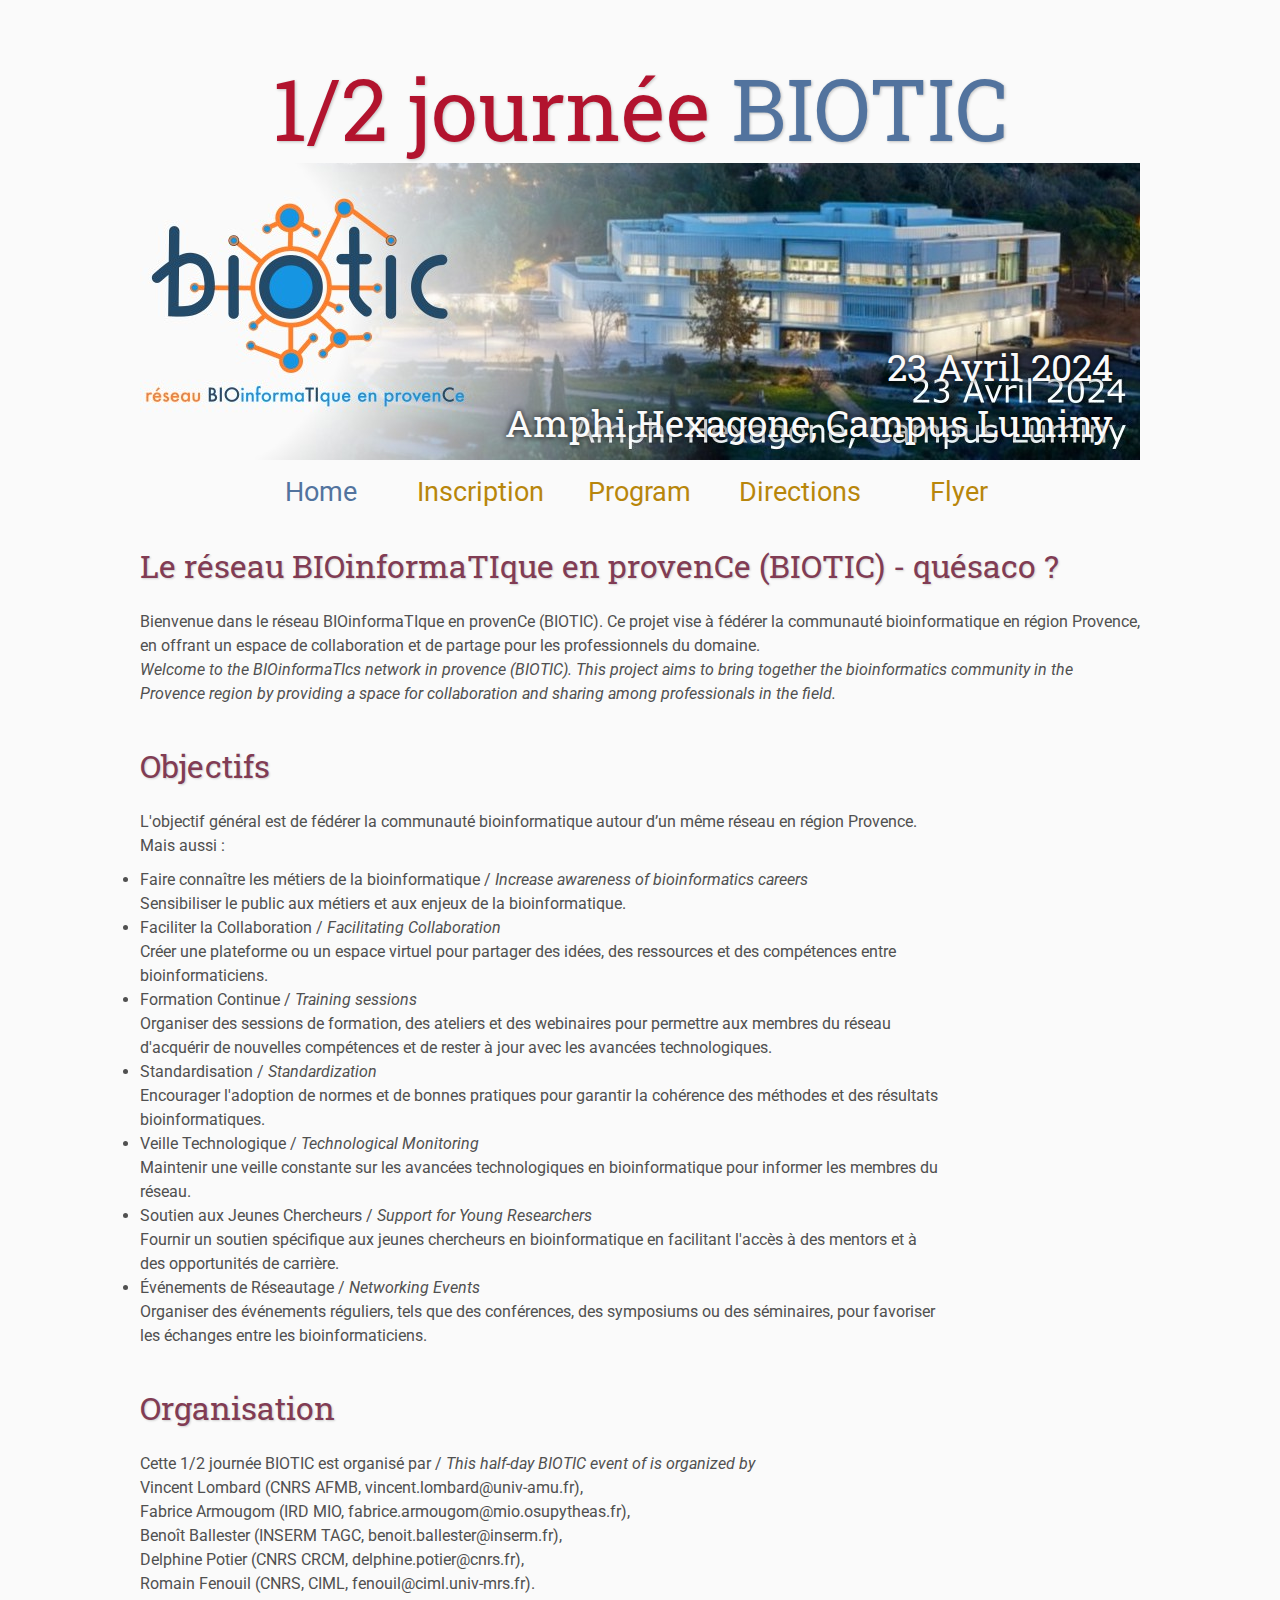
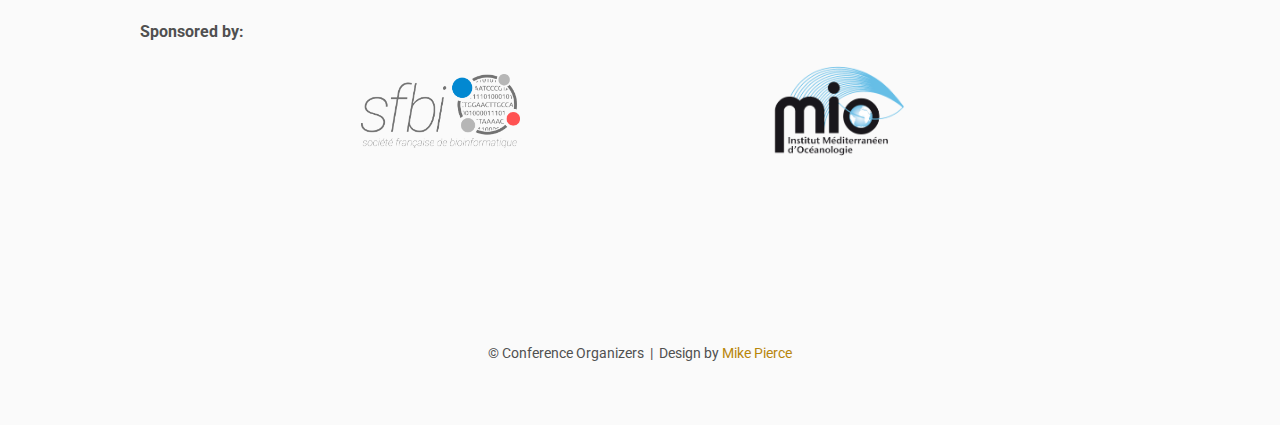
<file: index.html>
<!DOCTYPE html>
<html lang='en'>

<head>
    <base href=".">
    <link rel="shortcut icon" type="image/png" href="assets/gene_10004951.png"/>
    <link rel="stylesheet" type="text/css" media="all" href="assets/main.css"/>
    <meta name="description" content="Réseau BIOTIC">
    <meta name="resource-type" content="document">
    <meta name="distribution" content="global">
    <meta name="KeyWords" content="Conference">
    <title>Réseau BIOTIC</title>
</head>

<body>

    <div class="banner">
        <img src="assets/hexagone.jpg" alt="Conference Template Banner">
        <div class="top-left">
            <span class="title1">1/2 journée</span><span class="title2"> BIOTIC</span> <span class="year"></span>
        </div>
        <div class="bottom-right">
            23 Avril 2024 <br> Amphi Hexagone, Campus Luminy
        </div>
    </div>

    <table class="navigation">
        <tr>
            <td class="navigation">
                <a class="current" title="Conference Home Page" href=".">Home</a>
            </td>
            <td class="navigation">
                <a title="Register for the Conference" href="registration">Inscription</a>
            </td>
            <td class="navigation">
                <a title="Conference Program" href="program">Program</a> 
            </td>
            <td class="navigation">
                <a title="Directions to the Conference" href="directions">Directions</a>
            </td>
            <td class="navigation">
                <a title="Conference Flyer" href="flyer">Flyer</a>
            </td>
        </tr>
    </table>

    <h2>Le réseau BIOinformaTIque en provenCe (BIOTIC) - quésaco ?</h2>
    <p>
        Bienvenue dans le réseau BIOinformaTIque en provenCe (BIOTIC). Ce projet vise à fédérer la communauté bioinformatique en région Provence, en offrant un espace de collaboration et de partage pour les professionnels du domaine.</p>

    <p><i>Welcome to the BIOinformaTIcs network in provence (BIOTIC). This project aims to bring together the bioinformatics community in the Provence region by providing a space for collaboration and sharing among professionals in the field.</i></p>
   

    <h2>Objectifs</h2>
    <p>
L'objectif général est de fédérer la communauté bioinformatique autour d’un même réseau en région Provence. 
<br>Mais aussi : 
    </p>
    <ul class="pl-5">
        <ul class="pl-5">
            <li>Faire connaître les métiers de la bioinformatique / <i>Increase awareness of bioinformatics careers</i></li>
            Sensibiliser le public aux métiers et aux enjeux de la bioinformatique.

            <li>Faciliter la Collaboration / <i>Facilitating Collaboration</i></li>
            Créer une plateforme ou un espace virtuel pour partager des idées, des ressources et des compétences entre bioinformaticiens.

            <li>Formation Continue /  <i>Training sessions</i></li>
            Organiser des sessions de formation, des ateliers et des webinaires pour permettre aux membres du réseau d'acquérir de nouvelles compétences et de rester à jour avec les avancées technologiques.

            <li>Standardisation / <i>Standardization</i></li>
            Encourager l'adoption de normes et de bonnes pratiques pour garantir la cohérence des méthodes et des résultats bioinformatiques.

            <li>Veille Technologique / <i>Technological Monitoring</i></li>
            Maintenir une veille constante sur les avancées technologiques en bioinformatique pour informer les membres du réseau.

            <li>Soutien aux Jeunes Chercheurs / <i>Support for Young Researchers</i></li>
            Fournir un soutien spécifique aux jeunes chercheurs en bioinformatique en facilitant l'accès à des mentors et à des opportunités de carrière.

            <li>Événements de Réseautage / <i>Networking Events</i></li>
            Organiser des événements réguliers, tels que des conférences, des symposiums ou des séminaires, pour favoriser les échanges entre les bioinformaticiens.
        </ul>
    </ul>
    
    

    <h2>Organisation</h2>
    <p>
Cette 1/2 journée BIOTIC est organisé par / <i>This half-day BIOTIC event of is organized by</i>
<br>
Vincent Lombard (CNRS AFMB, vincent.lombard@univ-amu.fr),<br>
Fabrice Armougom (IRD MIO, fabrice.armougom@mio.osupytheas.fr), <br>
Benoît Ballester (INSERM TAGC, benoit.ballester@inserm.fr), <br>
Delphine Potier (CNRS CRCM, delphine.potier@cnrs.fr), <br>
Romain Fenouil (CNRS, CIML, fenouil@ciml.univ-mrs.fr). <br>

<br>
<p>
<p><b>Sponsored by:</b></p>
<table class="sponsors">
        <tr>
            <td class="sponsor">
                <a href="https://www.sfbi.fr/">
                    <img src="assets/SFBI_logo.png" alt="Société Française de Bioinformatique" style="width: 40%">
                </a>
            </td>
            <td class="sponsor">
                <a href="https://www.mio.osupytheas.fr//">
                    <img src="assets/logo-mio-fr.png" alt="Institut Méditerranéen d'Océanologie" style="width: 40%">
                </a>
            </td>
        </tr>
</table>
    

    <footer>
        &copy; Conference Organizers
        &nbsp;|&nbsp; Design by <a href="https://github.com/mikepierce">Mike Pierce</a>
    </footer>

</body>
</html>
</file>
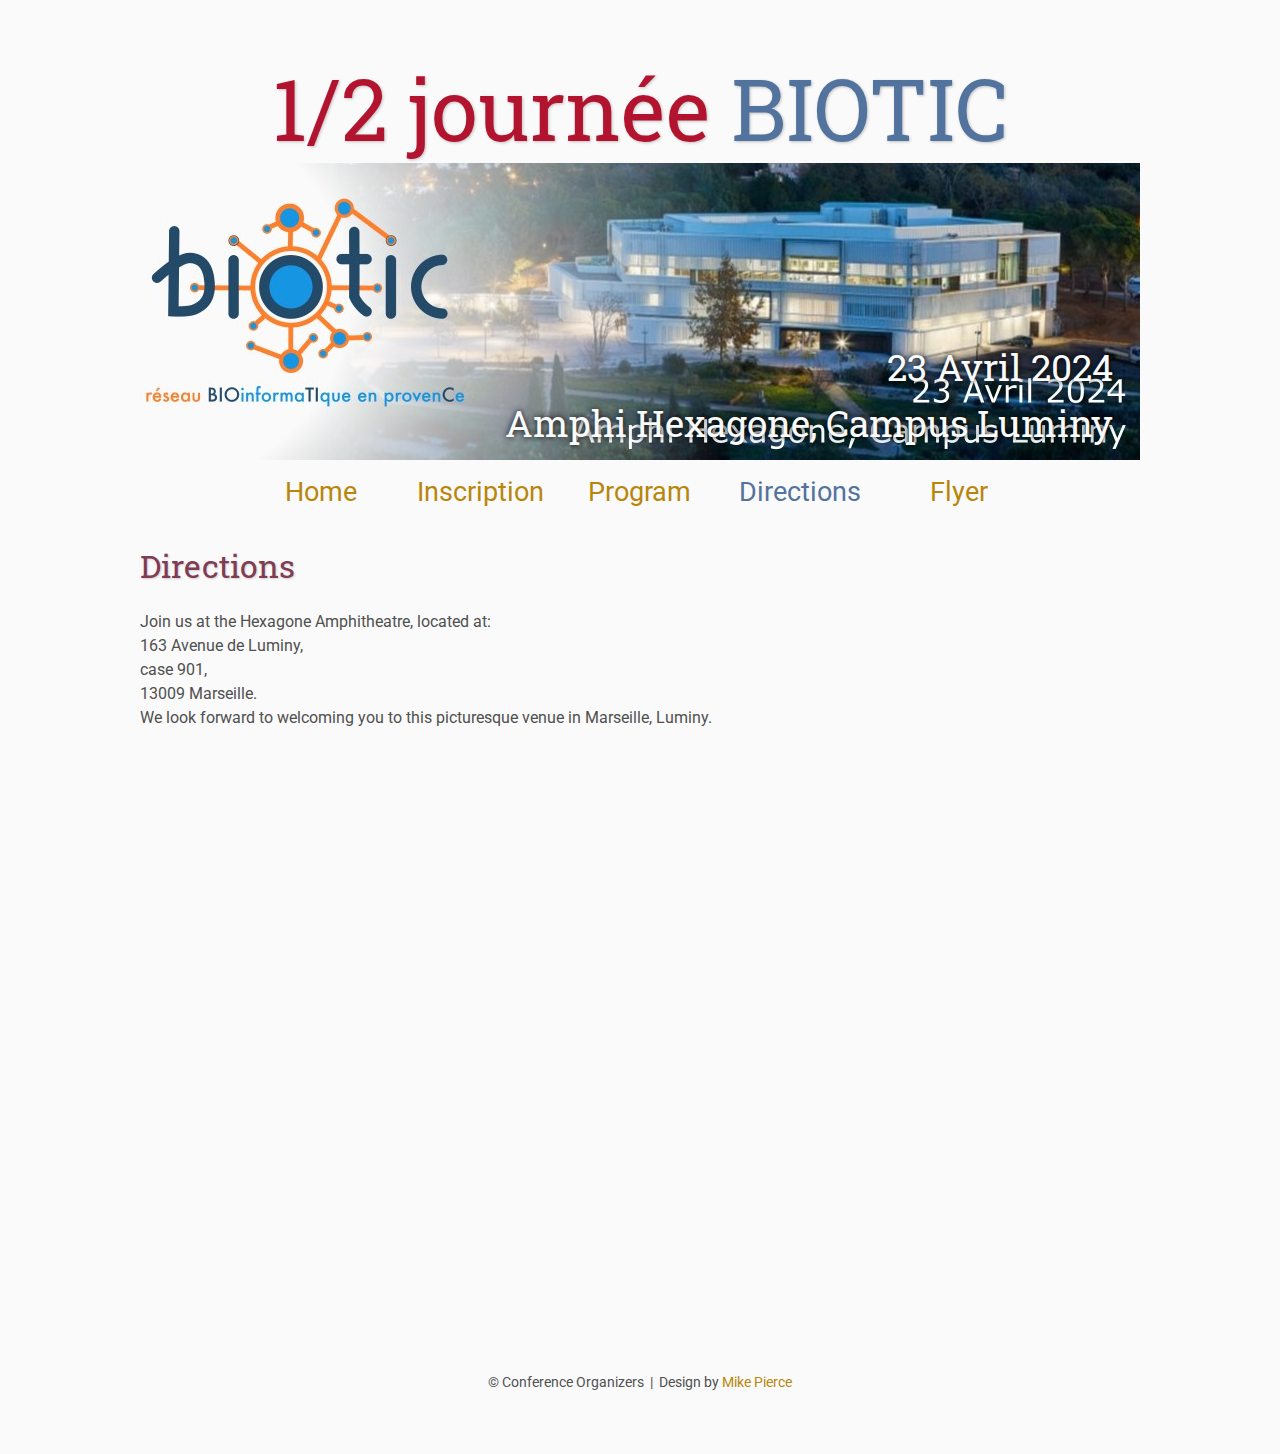
<file: directions/index.html>
<!DOCTYPE html>
<html lang='en'>

<head>
    <base href="..">
    <link rel="shortcut icon" type="image/png" href="assets/gene_10004951.png"/>
    <link rel="stylesheet" type="text/css" media="all" href="assets/main.css"/>
    <meta name="description" content="directions">
    <meta name="resource-type" content="document">
    <meta name="distribution" content="global">
    <meta name="KeyWords" content="Conference">
    <title>Réseau BIOTIC | directions</title>
</head>

<body>

    <div class="banner">
        <img src="assets/hexagone.jpg" alt="Conference Template Banner">
        <div class="top-left">
            <span class="title1">1/2 journée</span><span class="title2"> BIOTIC</span> <span class="year"></span>
        </div>
        <div class="bottom-right">
            23 Avril 2024 <br> Amphi Hexagone, Campus Luminy
        </div>
    </div>

    <table class="navigation">
        <tr>
            <td class="navigation">
                <a title="Conference Home Page" href=".">Home</a>
            </td>
            <td class="navigation">
                <a title="Register for the Conference" href="registration">Inscription</a>
            </td>
            <td class="navigation">
                <a title="Conference Program" href="program">Program</a> 
            </td>
            <td class="navigation">
                <a class="current" title="Directions to the Conference" href="directions">Directions</a>
            </td>
            <td class="navigation">
                <a title="Conference Flyer" href="flyer">Flyer</a>
            </td>
        </tr>
    </table>


    <h2>Directions</h2>
    <p>
Join us at the Hexagone Amphitheatre, located at:
<p>
163 Avenue de Luminy,
<br>case 901,
<br>13009 Marseille.
<p>
We look forward to welcoming you to this picturesque venue in Marseille, Luminy.
    </p>


    <iframe class="directions" src="https://www.google.com/maps/embed?pb=!1m18!1m12!1m3!1d3994.808875132121!2d5.438883437852361!3d43.22951793378916!2m3!1f0!2f0!3f0!3m2!1i1024!2i768!4f13.1!3m3!1m2!1s0x12c9b949649eeacd%3A0xc98f7dc0b48b1d39!2sHexagone%20Amphitheatre!5e1!3m2!1sfr!2sfr!4v1709117875687!5m2!1sfr!2sfr" width="600" height="450" style="border:0;"></iframe>


<br>
<p>

    <footer>
        &copy; Conference Organizers
        &nbsp;|&nbsp; Design by <a href="https://github.com/mikepierce">Mike Pierce</a>
    </footer>

</body>
</html>
</file>
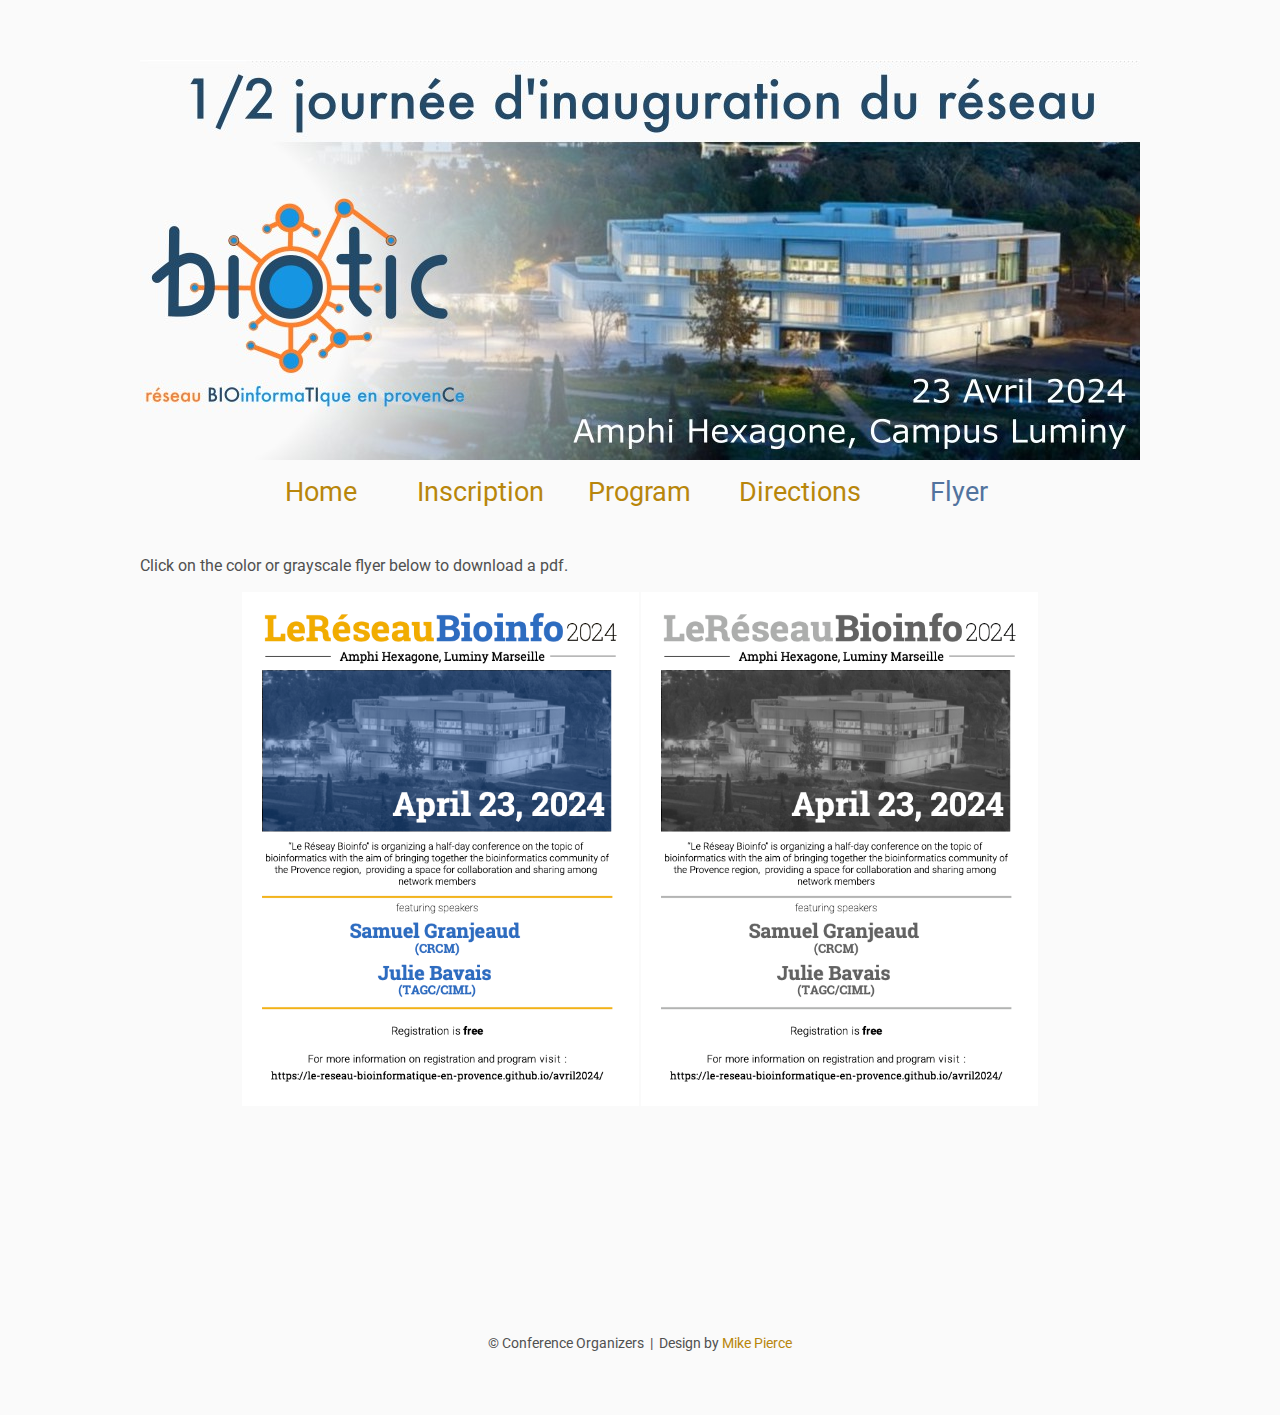
<file: flyer/index.html>
<!DOCTYPE html>
<html lang='en'>

<head>
    <base href="..">
    <link rel="shortcut icon" type="image/png" href="assets/gene_10004951.png"/>
    <link rel="stylesheet" type="text/css" media="all" href="assets/main.css"/>
    <meta name="description" content="Flyer">
    <meta name="resource-type" content="document">
    <meta name="distribution" content="global">
    <meta name="KeyWords" content="Conference">
    <title>Réseau BIOTIC | Flyer</title>
</head>

<body>

    <div class="banner">
        <img src="assets/hexagone.jpg" alt="Conference Template Banner">
    </div>

    <table class="navigation">
        <tr>
            <td class="navigation">
                <a title="Conference Home Page" href=".">Home</a>
            </td>
            <td class="navigation">
                <a title="Register for the Conference" href="registration">Inscription</a>
            </td>
            <td class="navigation">
                <a title="Conference Program" href="program">Program</a> 
            </td>
            <td class="navigation">
                <a title="Directions to the Conference" href="directions">Directions</a>
            </td>
            <td class="navigation">
                <a class="current" title="Conference Flyer" href="flyer">Flyer</a>
            </td>
        </tr>
    </table>

    <br>

    <p>
        Click on the color or grayscale flyer below to download a pdf.
    </p>

    <table class="flyers">
        <tr>
            <td class="flyer">
                <a href="assets/LeReseau-Flyer.pdf">
                    <img src="assets/LeReseau-Flyer.png" alt="LeReseau-Flyer Color Flyer" style="width:100%">
                </a>
            </td>
            <td class="flyer">
                <a href="assets/LeReseau-FlyerBW.pdf">
                    <img src="assets/LeReseau-FlyerBW.png" alt="LeReseau-Flyer BW Flyer" style="width:100%">
                </a>
            </td>
        </tr>
    </table>

<br>

    <footer>
        &copy; Conference Organizers
        &nbsp;|&nbsp; Design by <a href="https://github.com/mikepierce">Mike Pierce</a>
    </footer>

</body>
</html>
</file>
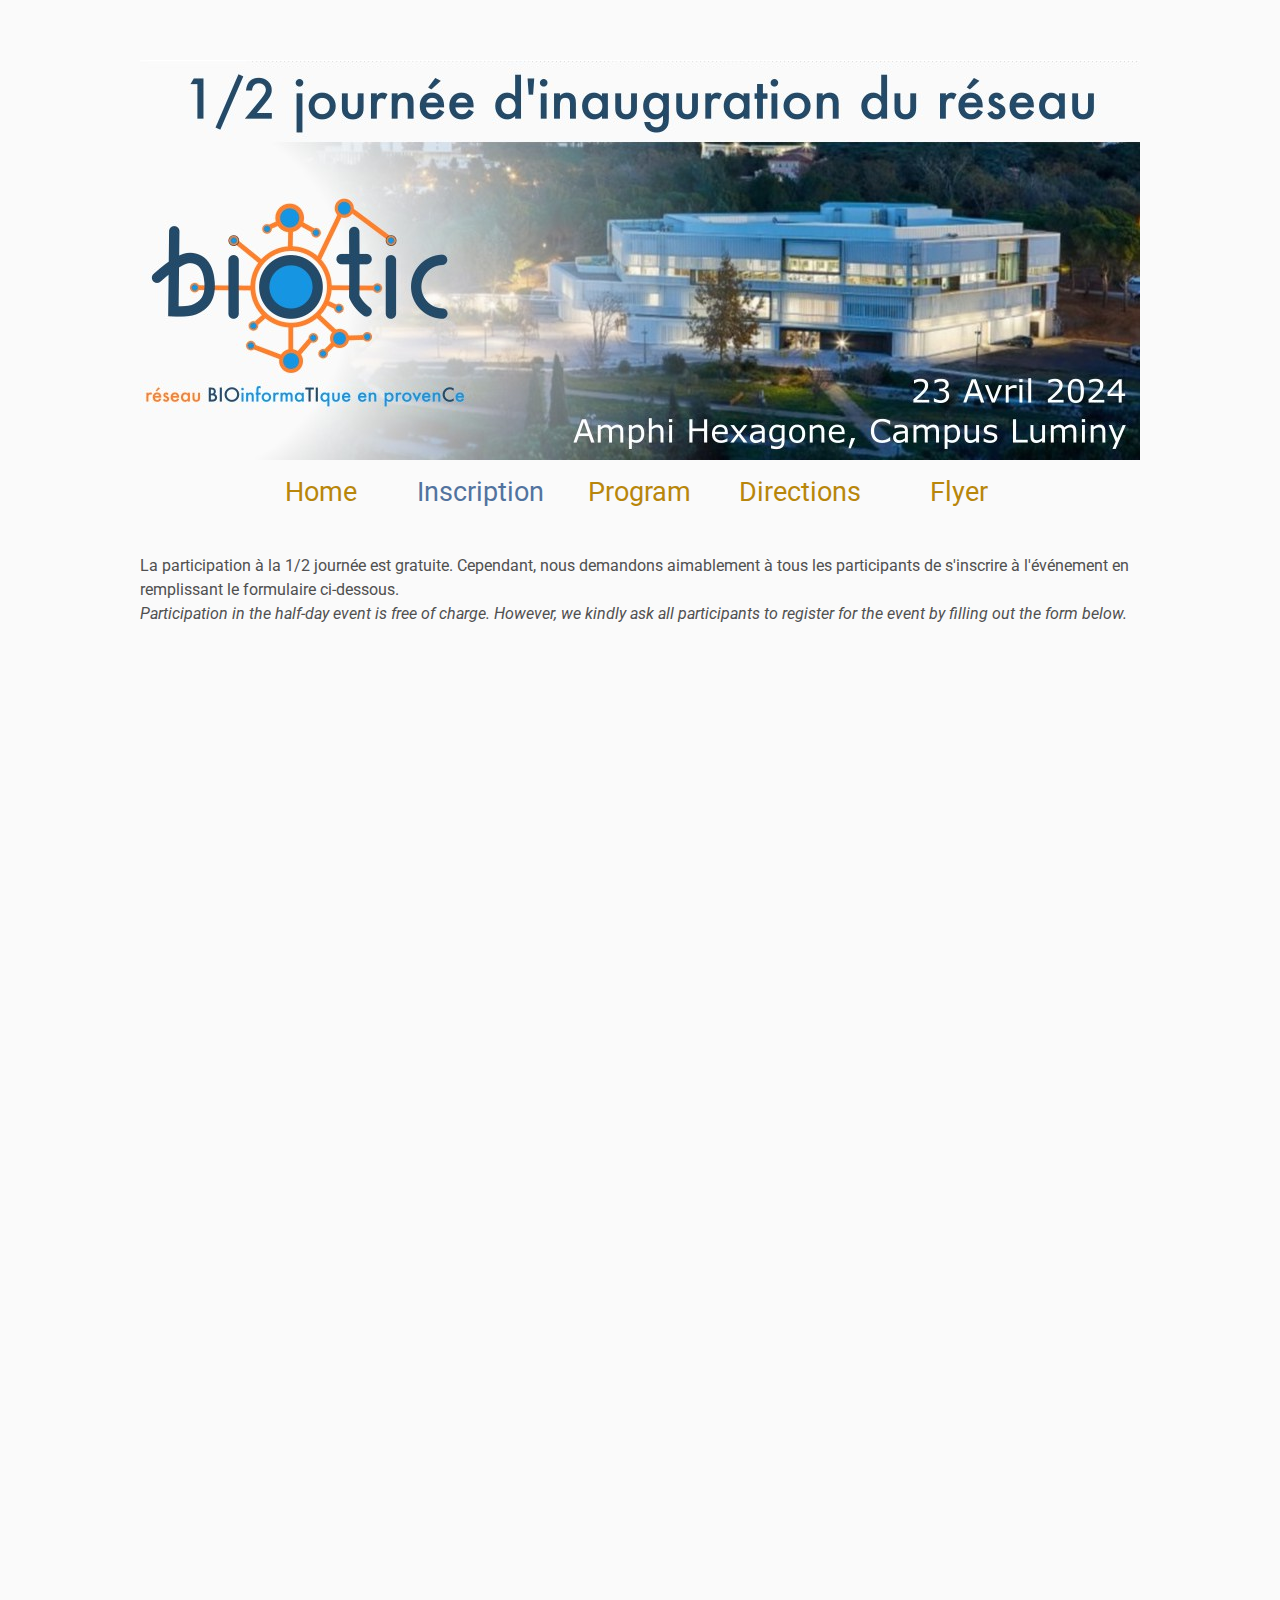
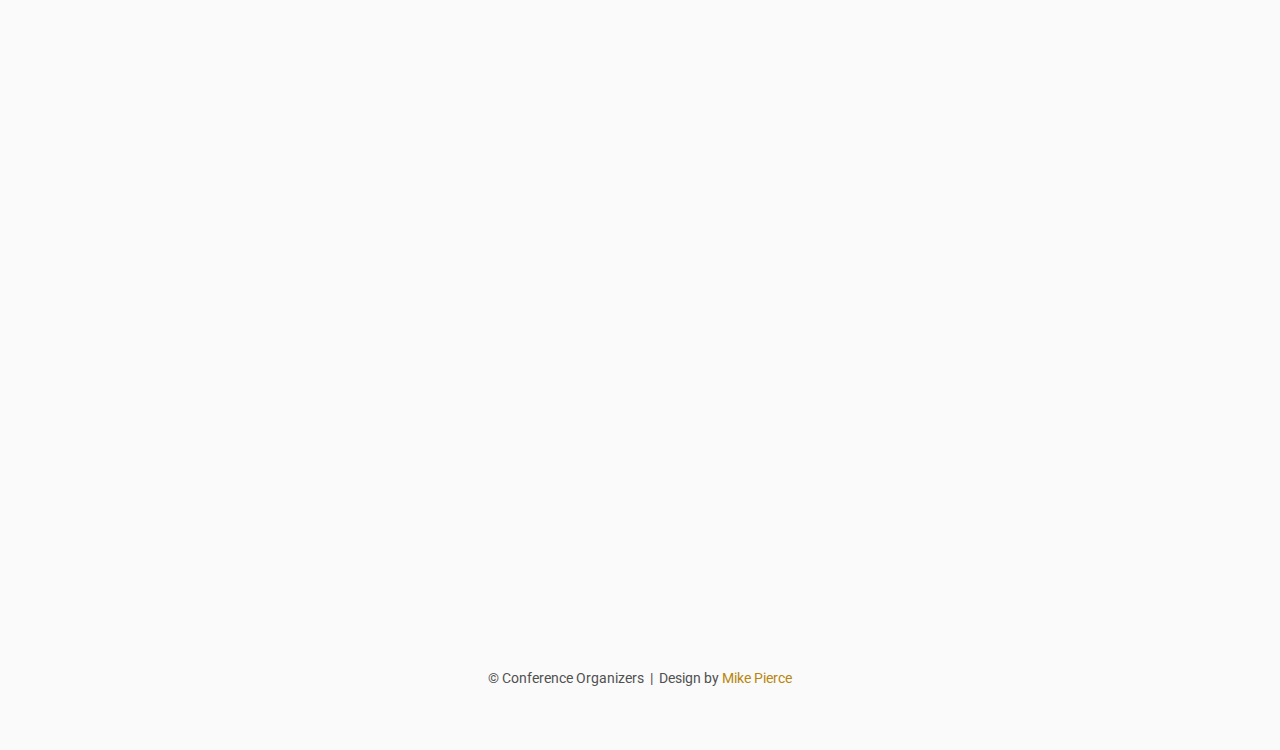
<file: registration/index.html>
<!DOCTYPE html>
<html lang='en'>

<head>
    <base href="..">
    <link rel="shortcut icon" type="image/png" href="assets/gene_10004951.png"/>
    <link rel="stylesheet" type="text/css" media="all" href="assets/main.css"/>
    <meta name="description" content="Registration">
    <meta name="resource-type" content="document">
    <meta name="distribution" content="global">
    <meta name="KeyWords" content="Conference">
    <title>Réseau BIOTIC | Registration</title>
</head>

<body>

    <div class="banner">
        <img src="assets/hexagone.jpg" alt="Conference Template Banner">
    </div>

    <table class="navigation">
        <tr>
            <td class="navigation">
                <a title="Conference Home Page" href=".">Home</a>
            </td>
            <td class="navigation">
                <a class="current" title="Register for the Conference" href="registration">Inscription</a>
            </td>
            <td class="navigation">
                <a title="Conference Program" href="program">Program</a> 
            </td>
            <td class="navigation">
                <a title="Directions to the Conference" href="directions">Directions</a>
            </td>
            <td class="navigation">
                <a title="Conference Flyer" href="flyer">Flyer</a>
            </td>
        </tr>
    </table>

    <br>

    <p>
    La participation à la 1/2 journée est gratuite. Cependant, nous demandons aimablement à tous les participants de s'inscrire à l'événement en remplissant le formulaire ci-dessous.

    <br><i>Participation in the half-day event is free of charge. However, we kindly ask all participants to register for the event by filling out the form below.</i>
    </p>

    <!--
    <iframe class="registration" src="EMBED LINK FOR GOOGLE FORM HERE"></iframe> -->
    <iframe class="registration" src="https://docs.google.com/forms/d/e/1FAIpQLSd8Y08LCGTEYWIisWv6P5sIZQQHZ-N2mfR0cVFJOydwe2k-nw/viewform?embedded=true" width="840" height="563" frameborder="0" marginheight="0" marginwidth="0">Chargement…</iframe>
<br>

    <footer>
        &copy; Conference Organizers
        &nbsp;|&nbsp; Design by <a href="https://github.com/mikepierce">Mike Pierce</a>
    </footer>

</body>
</html>
</file>
<file: assets/main.css>
/* main.css */

/* These are the colors and fonts used throughout the webpage.
 * I've listed them here so that a user may easily
 * do a search-and-replace for these to change the site theme.
 *   'Roboto',sans-serif; Font for the title text
 *   'Roboto-Slab',serif; Font for the body text 
 *   #fafafa; Background color of the site
 *   #505050; Foreground (text) color of the site
 *   #52739e; Navy, "Template" in the logo, current page in navigation, special titles in the Program
 *   #b2132e; Reddish, "Conference" in the logo, hover color for links
 *   #813c54; Heading color, titles in the Program
 *   #b8860b; Dark Goldenrod, color for links
 */

@import url('https://fonts.googleapis.com/css?family=Roboto%7CRoboto+Slab');

*{
    border:0;
    font:inherit;
    font-size:1em;
    margin:0;
    padding:0;
    vertical-align:baseline;
}

body{
    background-color: #fafafa;
    background-size: cover;
    background-attachment: fixed;
    color: #505050; 
    text-align:left;
    font-family:'Roboto',sans-serif;
    font-size:1em;
    line-height:1.5em;
    margin: 60px auto;
    width: 1000px;
}

a{color: #b8860b; text-decoration:none;}
a.current{color: #52739e;}
a.current:hover{color: #e82945;}
a:hover{color: #b2132e;}
a:active{color: #e82945;}
h1,h2,h3,h4{clear:left; color: #813c54; margin:1.5em 0em 1em 0em; font-family:'Roboto Slab',serif; text-shadow: 1px 1px 2px #d0d0d0;}
h1{font-size:2.67em;}
h2{font-size:2.00em;}
h3{font-size:1.67em;}
h4{font-size:1.33em;}
p{list-style:none; margin:5 auto 5px auto; padding:0px; text-align:left;}
li a, p a {text-decoration:underline; text-decoration-color:#b8860b;}
ul{list-style:disc; margin:10px 0px 5px 0px; padding:0px; width:800px; text-align:left;}
ul li{list-style-type: disc; margin:0px auto 0px auto; padding:0px; text-align:left;}

i,em{font-style:italic;}
b,strong{font-weight:bold;}
sup{
    vertical-align: super;
    font-size: 0.8em;
    line-height: 0;
}
sub{
    vertical-align: sub;
    font-size: 0.8em;
    line-height: 0;
}
table{
    width: 1000px;
    margin: 12px auto 24px auto;
    float: center;
    /* UNCOMMENT THIS FOR DEBUGGING THE ALIGNMENT */
    /*border: 1px solid black;*/
}
th,td{
    text-align: left;
    /* UNCOMMENT THIS FOR DEBUGGING THE ALIGNMENT */
    /*border: 1px solid black;*/
}

/* Website Banner */
.banner {position: relative; font-family:'Roboto Slab',serif;}
.top-left {font-size:5.33em; color: #505050; background: #fafafa; text-align: center; width: 1000px; height: 67px; position: absolute; padding: 36px 0 0 0; top: 0px;}
.bottom-right {font-size:2.33em; color: #fafafa; line-height: 1.5em; width: auto; height: 100px; padding: 0px 27px 27px 0px; text-align: right; position: absolute; bottom: 0px; right: 0px; text-shadow: 0px 0px 6px #000000;}

/* Conference Title Logo */
.title1{color: #b2132e; text-shadow: 1px 1px 3px #c0c0c0;} 
.title2{color: #52739e; text-shadow: 1px 1px 3px #c0c0c0;}
.year{color: #505050; font-size:0.67em; font-weight: lighter;}

/* Navigation Links (Home, Registration, etc) */
table.navigation{width:800px;}
td.navigation{font-size:1.67em; white-space:nowrap; width:20%; text-align:center; vertical-align:middle; padding:0px 0px 0px 0px;}

/* Sponsor Images */
table.sponsors{width:800px;}
td.sponsor{white-space:nowrap; width:33%; text-align:center; vertical-align:middle; padding:0px 0px 0px 0px;}
td.sponsor img{width: 100%}

/* The Table on the Program Page */
td.room{padding: 4px 12px 4px 4px; width: 90%; vertical-align:bottom; font-size:1.67em; color: #52739e; height:32px;}
td.date{white-space:nowrap; width:130px; text-align:right; vertical-align:top; padding:4px 16px 0px 0px;}
td.title{padding: 4px 12px 4px 4px; width: 90%; vertical-align:top; font-size:1.5em; color: #813c54; height:32px; font-family:'Roboto Slab',serif; text-shadow: 1px 1px 2px #d0d0d0; }
td.title-special{padding: 4px 12px 4px 4px; width: 90%; vertical-align:top; font-size:1.67em; color: #52739e; height:32px; font-family:'Roboto Slab',serif; text-shadow: 1px 1px 2px #d0d0d0;}
td.speaker{padding: 4px 12px 4px 4px; font-style: italic; font-size:1em; max-height:999999px}
td.abstract{padding: 4px 12px 12px 4px; font-size:1em; max-height:999999px}
td.abstract img{display: block; margin: 4px auto 8px auto}
table.plenary{padding-top: 8px; background: #ffffff;}

/* Registration and Directions iframes and Images */
iframe.registration{display:block; margin:1em auto 2em auto; width:700px; height:1400px; border:none;}
iframe.directions{display:block; margin:1em auto 2em auto; width:800px; height:400px; border:none;}
img.center{display:block; width:67%; margin:1em auto 2em auto;}

/* Flyer Images */
table.flyers{width:800px;}
td.flyer{white-space:nowrap; width:50%; text-align:center; vertical-align:middle; padding:0px 0px 0px 0px;}
td.sponsor img{width: 100%}

footer{font-size:0.875em; margin-top:12em; text-align:center;}

/* My hacky way of making the site mobile-friendly */
@media only screen and (max-width: 1100px) {
    h2{font-size:3.00em;}
    p{font-size:1.5em; line-height:1.5em;}
    th,td,tr{font-size:1.5em; line-height:1.5em;}
    td.date{font-size:1em; padding-top:0.5em;}
    td.navigation{font-size:1.5em; padding:0px 20px 0px 20px;}
    table.footer{font-size:0.33em;}
}
</file>
